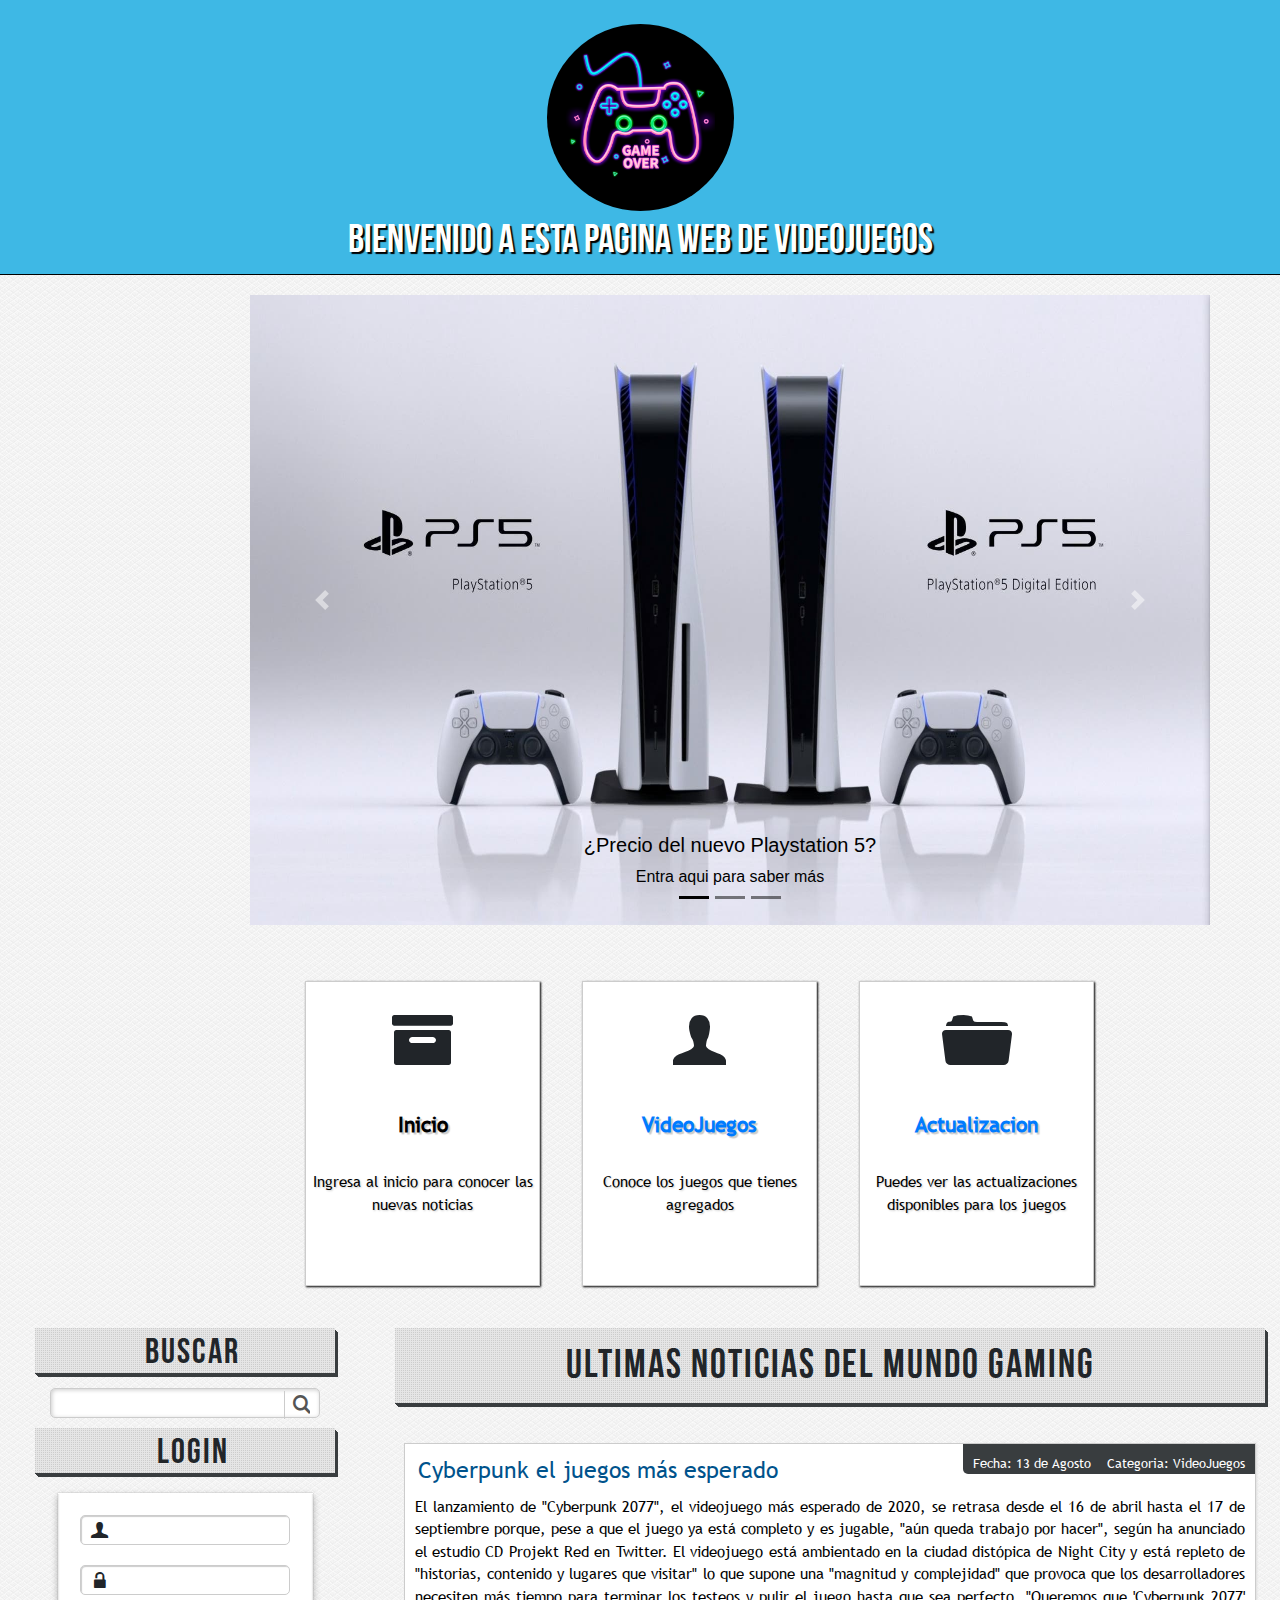
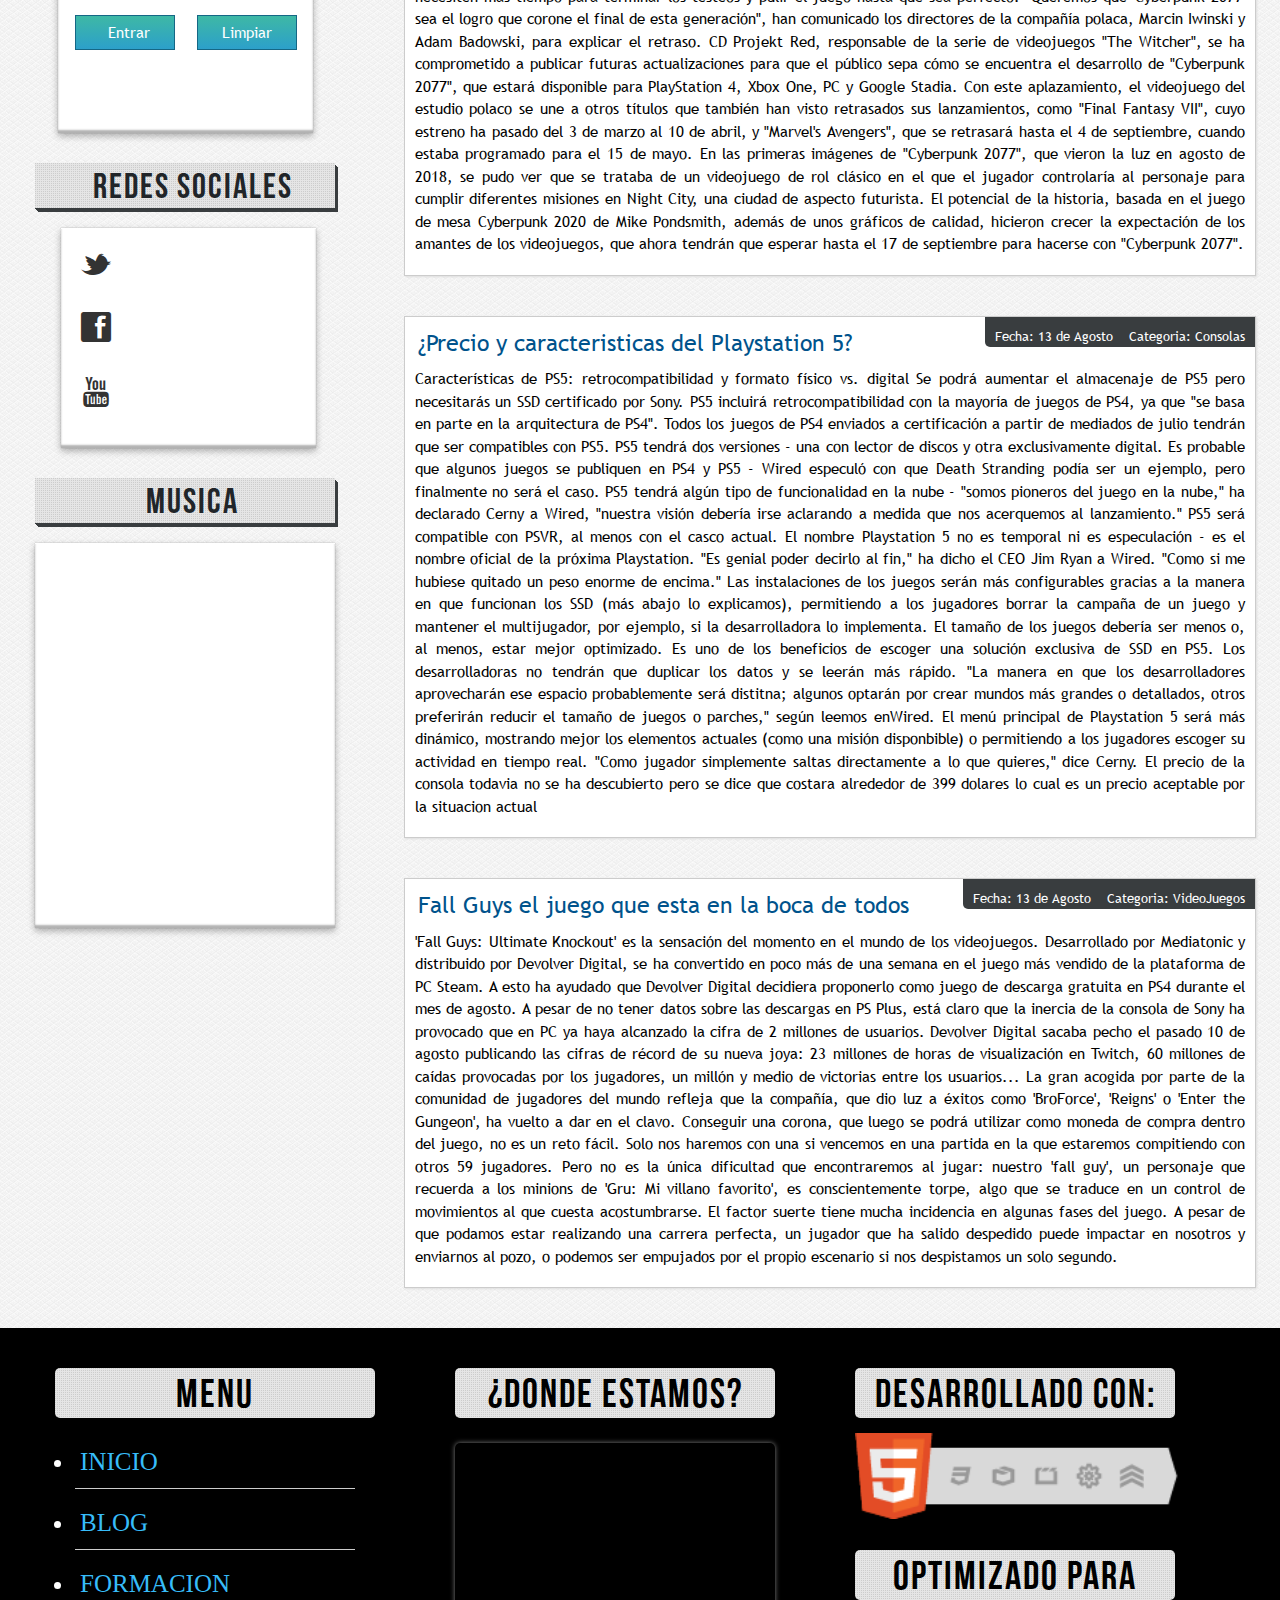
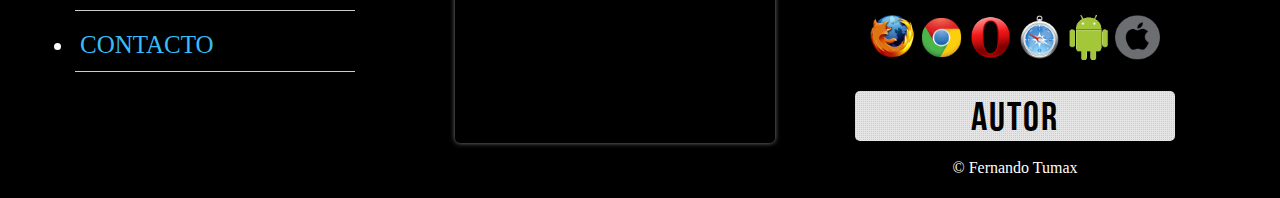
<file: index.html>
<!DOCTYPE html>
<html lang="es">

<head>
    <meta charset="utf-8" />
    <meta name="viewport" content="width=device-width, use-scalable-no" />
    <title>VideoJuegos Fernando Tumax</title>
    <link rel="icon" type="favicon/x-icon" href="img/mando.png" />
    <link rel="stylesheet" type="text/css" href="css/principal.css" />
    <script type="text/javascript" src="jquery/jquery-3.5.1.min.js"></script>
    <link rel="stylesheet" type="text/css" href="jquery-ui-1.12.1/jquery-ui.min.css" />
    <link rel="stylesheet" type="text/css" href="jquery-ui-1.12.1/jquery-ui.structure.min.css" />
    <link rel="stylesheet" type="text/css" href="jquery-ui-1.12.1/jquery-ui.theme.min.css" />
    <script type="text/javascript" src="jquery-ui-1.12.1/jquery-ui.min.js"></script>
    <link rel="stylesheet" type="text/css" href="Bootstrap 4/css/bootstrap.min.css" />
</head>

<body>
    <header id="header">
        <div id="espacio1">
            espacio
        </div>
        <div id="logo">
            <img src="img/logo.png" alt="Logo" />
        </div>
        <h1>
            Bienvenido a esta pagina web de videojuegos
        </h1>
    </header>

    <div id="slider" class="carousel slide mb-3" data-ride="carousel">

        <ol class="carousel-indicators seleccion">
            <li data-target="#slider" data-slide-to="0" class="active colorCambiar"></li>
            <li data-target="#slider" data-slide-to="1" class="colorCambiar"></li>
            <li data-target="#slider" data-slide-to="2" class="colorCambiar"></li>
        </ol>

        <div class="carousel-inner">

            <div class="carousel-item active carouselProyecto">
                <img class="d-block w-100" src="img/pla.jpg" />
                <div class="carousel-caption d-none d-md-block letras">
                    <h5>¿Precio del nuevo Playstation 5?</h5>
                    <p>Entra aqui para saber más</p>
                </div>
            </div>
            <div class="carousel-item carouselProyecto">
                <img class="d-block w-100" src="img/cyber.jpg" />
                <div class="carousel-caption d-none d-md-block letras1">
                    <h5>¿Cyberpunk 277 el juego más esperado de 2020?</h5>
                    <p>Conoce su fecha de salida y los requisitos que necesitas en tu pc para disfrutar este juego</p>
                </div>
            </div>
            <div class="carousel-item carouselProyecto">
                <img class="d-block w-100" src="img/fallguys.jpg" />
                <div class="carousel-caption d-none d-md-block letras2">
                    <h5>¿Fall guys el nuevo juego que esta en la boca de todos?</h5>
                    <p>Conoce este divertido juego que esta a la venta en steam y disfrutalo</p>
                </div>
            </div>

        </div>

        <a class="carousel-control-prev" href="#slider" role="button" data-slide="prev">
            <span class="carousel-control-prev-icon"></span>
            <span class="sr-only">Anterior</span>
        </a>

        <a class="carousel-control-next" href="#slider" role="button" data-slide="next">
            <span class="carousel-control-next-icon"></span>
            <span class="sr-only">Siguiente</span>
        </a>

    </div>

    <section class="wrap1">
        <section id="informacion">
            <div id="tarjetas">
                <div class="tarjeta">
                    <p class="icon">Z</p>
                    <h2 class="category">Inicio</h2>
                    <p class="description">
                        Ingresa al inicio para conocer las nuevas noticias
                    </p>
                </div>
                <div class="tarjeta">
                    <p class="icon">U</p>
                    <h2 class="category"><a id="videojuegos">VideoJuegos</a></h2>
                    <p class="description">
                        Conoce los juegos que tienes agregados
                    </p>
                </div>
                <div class="tarjeta">
                    <p class="icon">F</p>
                    <h2 class="category"><a id="actualizacion">Actualizacion</a></h2>
                    <p class="description">
                        Puedes ver las actualizaciones disponibles para los juegos
                    </p>
                </div>
            </div>
        </section>

        <div class="clearfix"></div>
        <aside id="lateral">
            <h3>BUSCAR</h3>
            <div id="search">
                <form>
                    <input type="text" />
                    <input type="button" value="L" class="icon" />
                </form>
            </div>
            <div id="deslogeado">
                <h3>Login</h3>
                <div id="login" class="aside-box">
                    <form>
                        <label id="user" class="icon">U</label>
                        <input type="email" id="formEmail"/>

                        <label id="password" class="icon">w</label>
                        <input type="password" id="formPassword"/>

                        <input type="submit" value="Entrar" />
                        <input type="reset" value="Limpiar" />
                    </form>
                </div>
            </div>
            <div id="logeado">
                <h3>Usuario</h3>
                <div id="usuario" class="aside-box">
                    <h3 class="titulos">Username: </h3>
                    <p class="espacio" id="espacio1">
                        
                    </p>
                    <h3 class="titulos">Email: </h3>
                    <p class="espacio" id="espacio2">
                        
                    </p>
                    <h3 class="titulos">Nombre Completo: </h3>
                    <p class="espacio" id="espacio3">
                        
                    </p>
                    <p>
                    <h4 id="desconectar">¿Quieres desconectarte?</h4><a href="index.html" id="desconectarse">Desconectar</a></p>
                </div>
            </div>
            <h3>REDES SOCIALES</h3>
            <div id="social" class="aside-box">
                <div class="twitter">
                    <a href="#" class="icon">t</a>
                    <p class="overlay">
                        JTumix17
                    </p>
                </div>
                <div class="facebook">
                    <a href="#" class="icon">f</a>
                    <p class="overlay">
                        Fernando Tumax
                    </p>
                </div>
                <div class="youtube">
                    <a href="#" class="icon">y</a>
                    <p class="overlay">
                        Fernando Tumax
                    </p>
                </div>
            </div>
            <h3>MUSICA</h3>
            <div id="music" class="aside-box">
                <iframe src="https://open.spotify.com/embed/playlist/04JaCHbBXgpPQG6Bd8Ucux" width="300" height="380"
                    frameborder="0" allowtransparency="true" allow="encrypted-media" id="musica"></iframe>
            </div>
        </aside>

        <section id="articles">
            <h2>Ultimas noticias del mundo gaming</h2>
            <div class="clearfix"></div>
            <article>
                <div class="data">
                    <span>Fecha: 13 de Agosto</span>
                    <span>Categoria: VideoJuegos</span>
                </div>
                <h4>
                    <a href="#">Cyberpunk el juegos más esperado</a>
                </h4>
                <p>
                    El lanzamiento de "Cyberpunk 2077", el videojuego más esperado de 2020, se retrasa desde el 16 de
                    abril hasta el 17 de septiembre porque, pese a que el juego ya está completo y es jugable, "aún
                    queda trabajo por hacer", según ha anunciado el estudio CD Projekt Red en Twitter.

                    El videojuego está ambientado en la ciudad distópica de Night City y está repleto de "historias,
                    contenido y lugares que visitar" lo que supone una "magnitud y complejidad" que provoca que los
                    desarrolladores necesiten más tiempo para terminar los testeos y pulir el juego hasta que sea
                    perfecto.

                    "Queremos que 'Cyberpunk 2077' sea el logro que corone el final de esta generación", han comunicado
                    los directores de la compañía polaca, Marcin Iwinski y Adam Badowski, para explicar el retraso.

                    CD Projekt Red, responsable de la serie de videojuegos "The Witcher", se ha comprometido a publicar
                    futuras actualizaciones para que el público sepa cómo se encuentra el desarrollo de "Cyberpunk
                    2077", que estará disponible para PlayStation 4, Xbox One, PC y Google Stadia.

                    Con este aplazamiento, el videojuego del estudio polaco se une a otros títulos que también han visto
                    retrasados sus lanzamientos, como "Final Fantasy VII", cuyo estreno ha pasado del 3 de marzo al 10
                    de abril, y "Marvel's Avengers", que se retrasará hasta el 4 de septiembre, cuando estaba programado
                    para el 15 de mayo.

                    En las primeras imágenes de "Cyberpunk 2077", que vieron la luz en agosto de 2018, se pudo ver que
                    se trataba de un videojuego de rol clásico en el que el jugador controlaría al personaje para
                    cumplir diferentes misiones en Night City, una ciudad de aspecto futurista.

                    El potencial de la historia, basada en el juego de mesa Cyberpunk 2020 de Mike Pondsmith, además de
                    unos gráficos de calidad, hicieron crecer la expectación de los amantes de los videojuegos, que
                    ahora tendrán que esperar hasta el 17 de septiembre para hacerse con "Cyberpunk 2077".
                </p>
            </article>
            <article>
                <div class="data">
                    <span>Fecha: 13 de Agosto</span>
                    <span>Categoria: Consolas</span>
                </div>
                <h4>
                    <a href="#">¿Precio y caracteristicas del Playstation 5?</a>
                </h4>
                <p>
                    Características de PS5: retrocompatibilidad y formato físico vs. digital

                    Se podrá aumentar el almacenaje de PS5 pero necesitarás un SSD certificado por Sony.
                    PS5 incluirá retrocompatibilidad con la mayoría de juegos de PS4, ya que "se basa en parte en la
                    arquitectura de PS4". Todos los juegos de PS4 enviados a certificación a partir de mediados de julio
                    tendrán que ser compatibles con PS5.
                    PS5 tendrá dos versiones - una con lector de discos y otra exclusivamente digital.
                    Es probable que algunos juegos se publiquen en PS4 y PS5 - Wired especuló con que Death Stranding
                    podía ser un ejemplo, pero finalmente no será el caso.
                    PS5 tendrá algún tipo de funcionalidad en la nube - "somos pioneros del juego en la nube," ha
                    declarado Cerny a Wired, "nuestra visión debería irse aclarando a medida que nos acerquemos al
                    lanzamiento."
                    PS5 será compatible con PSVR, al menos con el casco actual.
                    El nombre Playstation 5 no es temporal ni es especulación - es el nombre oficial de la próxima
                    Playstation. "Es genial poder decirlo al fin," ha dicho el CEO Jim Ryan a Wired. "Como si me hubiese
                    quitado un peso enorme de encima."
                    Las instalaciones de los juegos serán más configurables gracias a la manera en que funcionan los SSD
                    (más abajo lo explicamos), permitiendo a los jugadores borrar la campaña de un juego y mantener el
                    multijugador, por ejemplo, si la desarrolladora lo implementa.
                    El tamaño de los juegos debería ser menos o, al menos, estar mejor optimizado. Es uno de los
                    beneficios de escoger una solución exclusiva de SSD en PS5. Los desarrolladoras no tendrán que
                    duplicar los datos y se leerán más rápido. "La manera en que los desarrolladores aprovecharán ese
                    espacio probablemente será distitna; algunos optarán por crear mundos más grandes o detallados,
                    otros preferirán reducir el tamaño de juegos o parches," según leemos enWired.
                    El menú principal de Playstation 5 será más dinámico, mostrando mejor los elementos actuales (como
                    una misión disponbible) o permitiendo a los jugadores escoger su actividad en tiempo real. "Como
                    jugador simplemente saltas directamente a lo que quieres," dice Cerny.

                    El precio de la consola todavia no se ha descubierto pero se dice que costara alrededor de 399
                    dolares lo cual es un precio aceptable por la situacion actual
                </p>
            </article>
            <article>
                <div class="data">
                    <span>Fecha: 13 de Agosto</span>
                    <span>Categoria: VideoJuegos</span>
                </div>
                <h4>
                    <a href="#">Fall Guys el juego que esta en la boca de todos</a>
                </h4>
                <p>
                    'Fall Guys: Ultimate Knockout' es la sensación del momento en el mundo de los videojuegos.
                    Desarrollado por Mediatonic y distribuido por Devolver Digital, se ha convertido en poco más de una
                    semana en el juego más vendido de la plataforma de PC Steam.

                    A esto ha ayudado que Devolver Digital decidiera proponerlo como juego de descarga gratuita en PS4
                    durante el mes de agosto. A pesar de no tener datos sobre las descargas en PS Plus, está claro que
                    la inercia de la consola de Sony ha provocado que en PC ya haya alcanzado la cifra de 2 millones de
                    usuarios.

                    Devolver Digital sacaba pecho el pasado 10 de agosto publicando las cifras de récord de su nueva
                    joya: 23 millones de horas de visualización en Twitch, 60 millones de caídas provocadas por los
                    jugadores, un millón y medio de victorias entre los usuarios... La gran acogida por parte de la
                    comunidad de jugadores del mundo refleja que la compañía, que dio luz a éxitos como 'BroForce',
                    'Reigns' o 'Enter the Gungeon', ha vuelto a dar en el clavo.
                    Conseguir una corona, que luego se podrá utilizar como moneda de compra dentro del juego, no es un
                    reto fácil. Solo nos haremos con una si vencemos en una partida en la que estaremos compitiendo con
                    otros 59 jugadores.

                    Pero no es la única dificultad que encontraremos al jugar: nuestro 'fall guy', un personaje que
                    recuerda a los minions de 'Gru: Mi villano favorito', es conscientemente torpe, algo que se traduce
                    en un control de movimientos al que cuesta acostumbrarse.

                    El factor suerte tiene mucha incidencia en algunas fases del juego. A pesar de que podamos estar
                    realizando una carrera perfecta, un jugador que ha salido despedido puede impactar en nosotros y
                    enviarnos al pozo, o podemos ser empujados por el propio escenario si nos despistamos un solo
                    segundo.
                </p>
            </article>
        </section>
    </section>

    <div class="clearfix"></div>
    <footer id="footer">
        <div class="wrap1">
            <div id="menu_footer">
                <h5 class="h5">Menu</h5>
                <ul>
                    <li><a href="#">INICIO</a></li>
                    <li><a href="#">BLOG</a></li>
                    <li><a href="#">FORMACION</a></li>
                    <li><a href="#">CONTACTO</a></li>
                </ul>
            </div>
            <div id="location">
                <h5>¿Donde estamos?</h5>
                <iframe
                    src="https://www.google.com/maps/embed?pb=!1m18!1m12!1m3!1d3860.5369092169612!2d-90.53817178467926!3d14.625436580387351!2m3!1f0!2f0!3f0!3m2!1i1024!2i768!4f13.1!3m3!1m2!1s0x8589a190308858f1%3A0x6795822b2b81d4ac!2sCentro%20Educativo%20T%C3%A9cnico%20Laboral%20KINAL!5e0!3m2!1ses-419!2sgt!4v1594271233989!5m2!1ses-419!2sgt"
                    width="600" height="450" frameborder="0" style="border:0;" allowfullscreen="" aria-hidden="false"
                    tabindex="0"></iframe>
            </div>
            <div id="info">
                <h5 class="h5">Desarrollado con: </h5>
                <p>
                    <img src="img/html5-badge-h-css3-graphics-multimedia-performance-semantics.png"
                        alt="HTML 5 y CSS 3" />
                </p>

                <h5 class="h5">Optimizado para</h5>
                <p id="browsers">
                    <a href="#">
                        <img src="img/firefox-icon.png" alt="FireFox" title="FireFox" />
                    </a>
                    <a href="#">
                        <img src="img/chrome.png" alt="chrome" title="chrome" />
                    </a>
                    <a href="#">
                        <img src="img/Opera_256x256.png" alt="Opera" title="Opera" />
                    </a>
                    <a href="#">
                        <img src="img/safari.png" alt="Safari" title="Safari" />
                    </a>
                    <a href="#">
                        <img src="img/android.png" alt="android" title="android" />
                    </a>
                    <a href="#">
                        <img src="img/ios.png" alt="IOS" title="Apple" />
                    </a>
                </p>

                <h5>AUTOR</h5>
                <p>&copy; Fernando Tumax</p>
            </div>
        </div>
    </footer>
    
    <script type="text/javascript" src="js/validacionUsuario.js"></script>
    <script type="text/javascript" src="Bootstrap 4/js/bootstrap.min.js"></script>
</body>

</html>
</file>
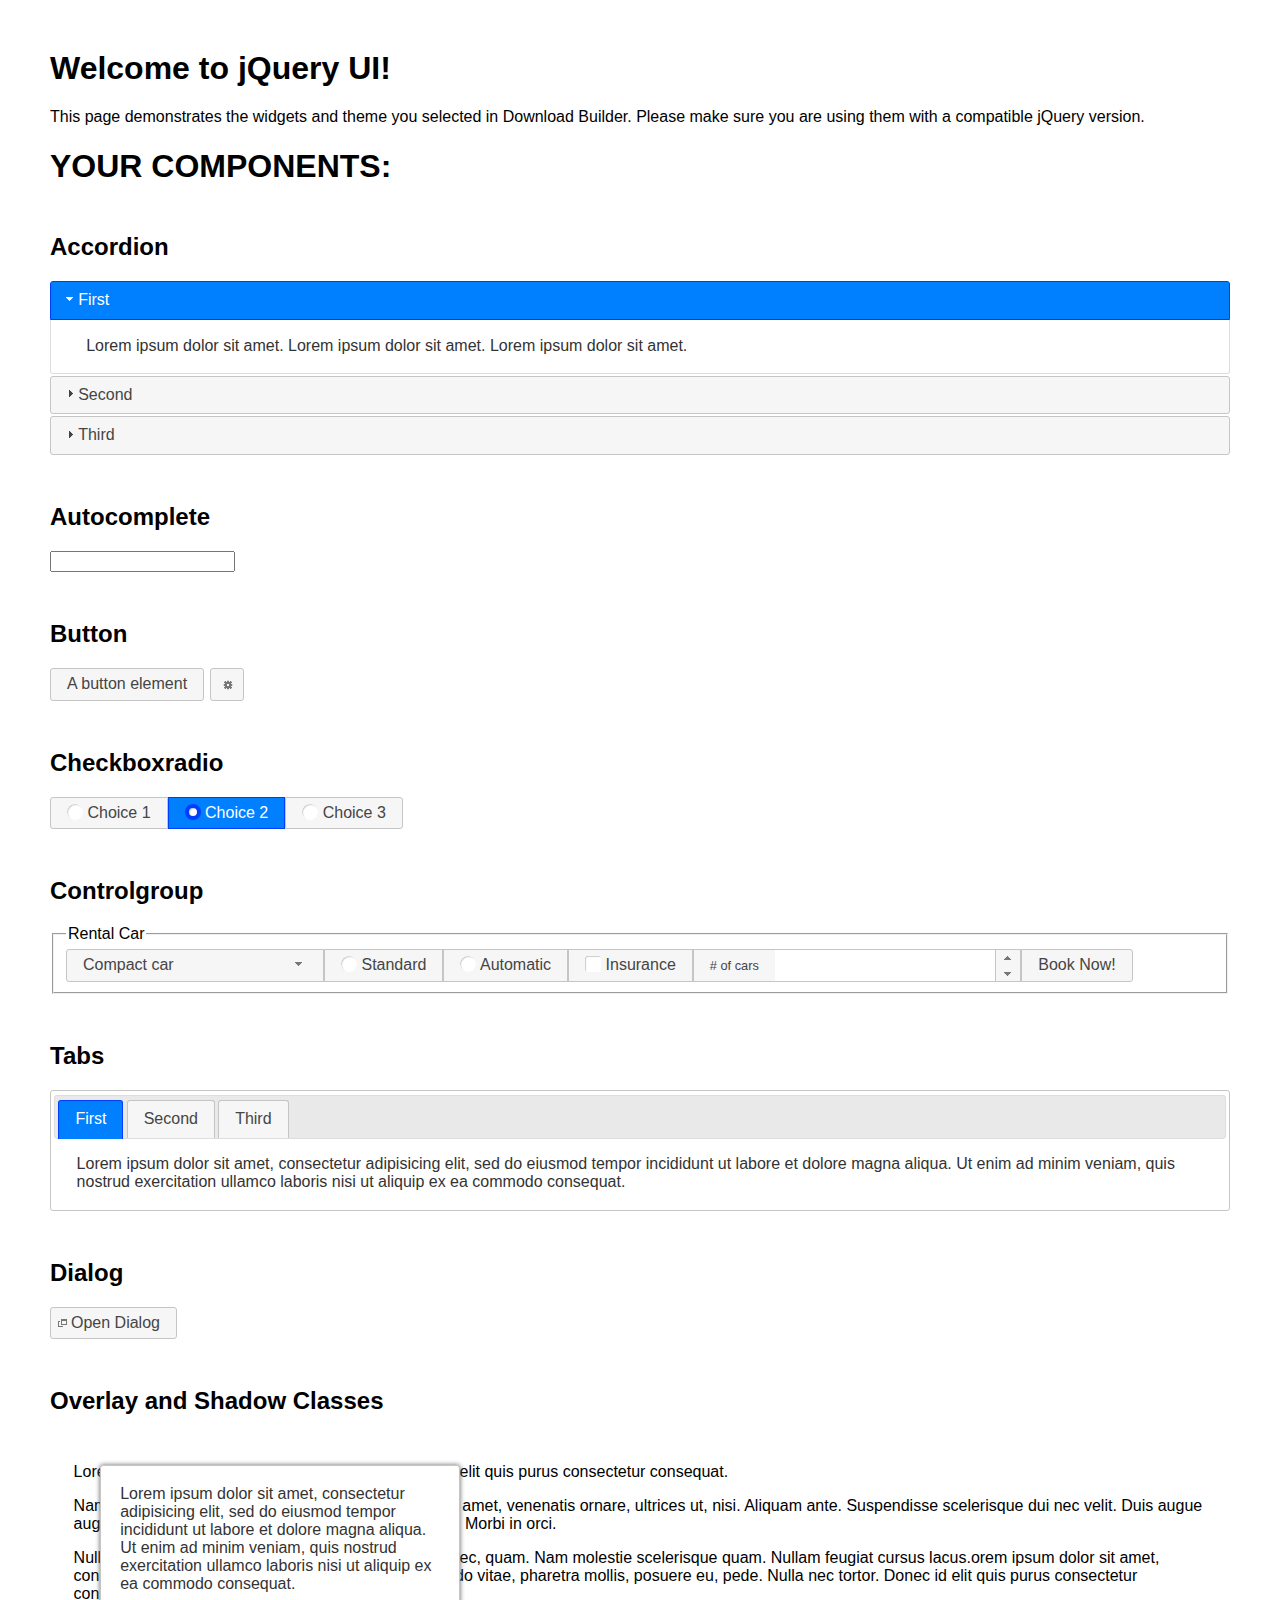
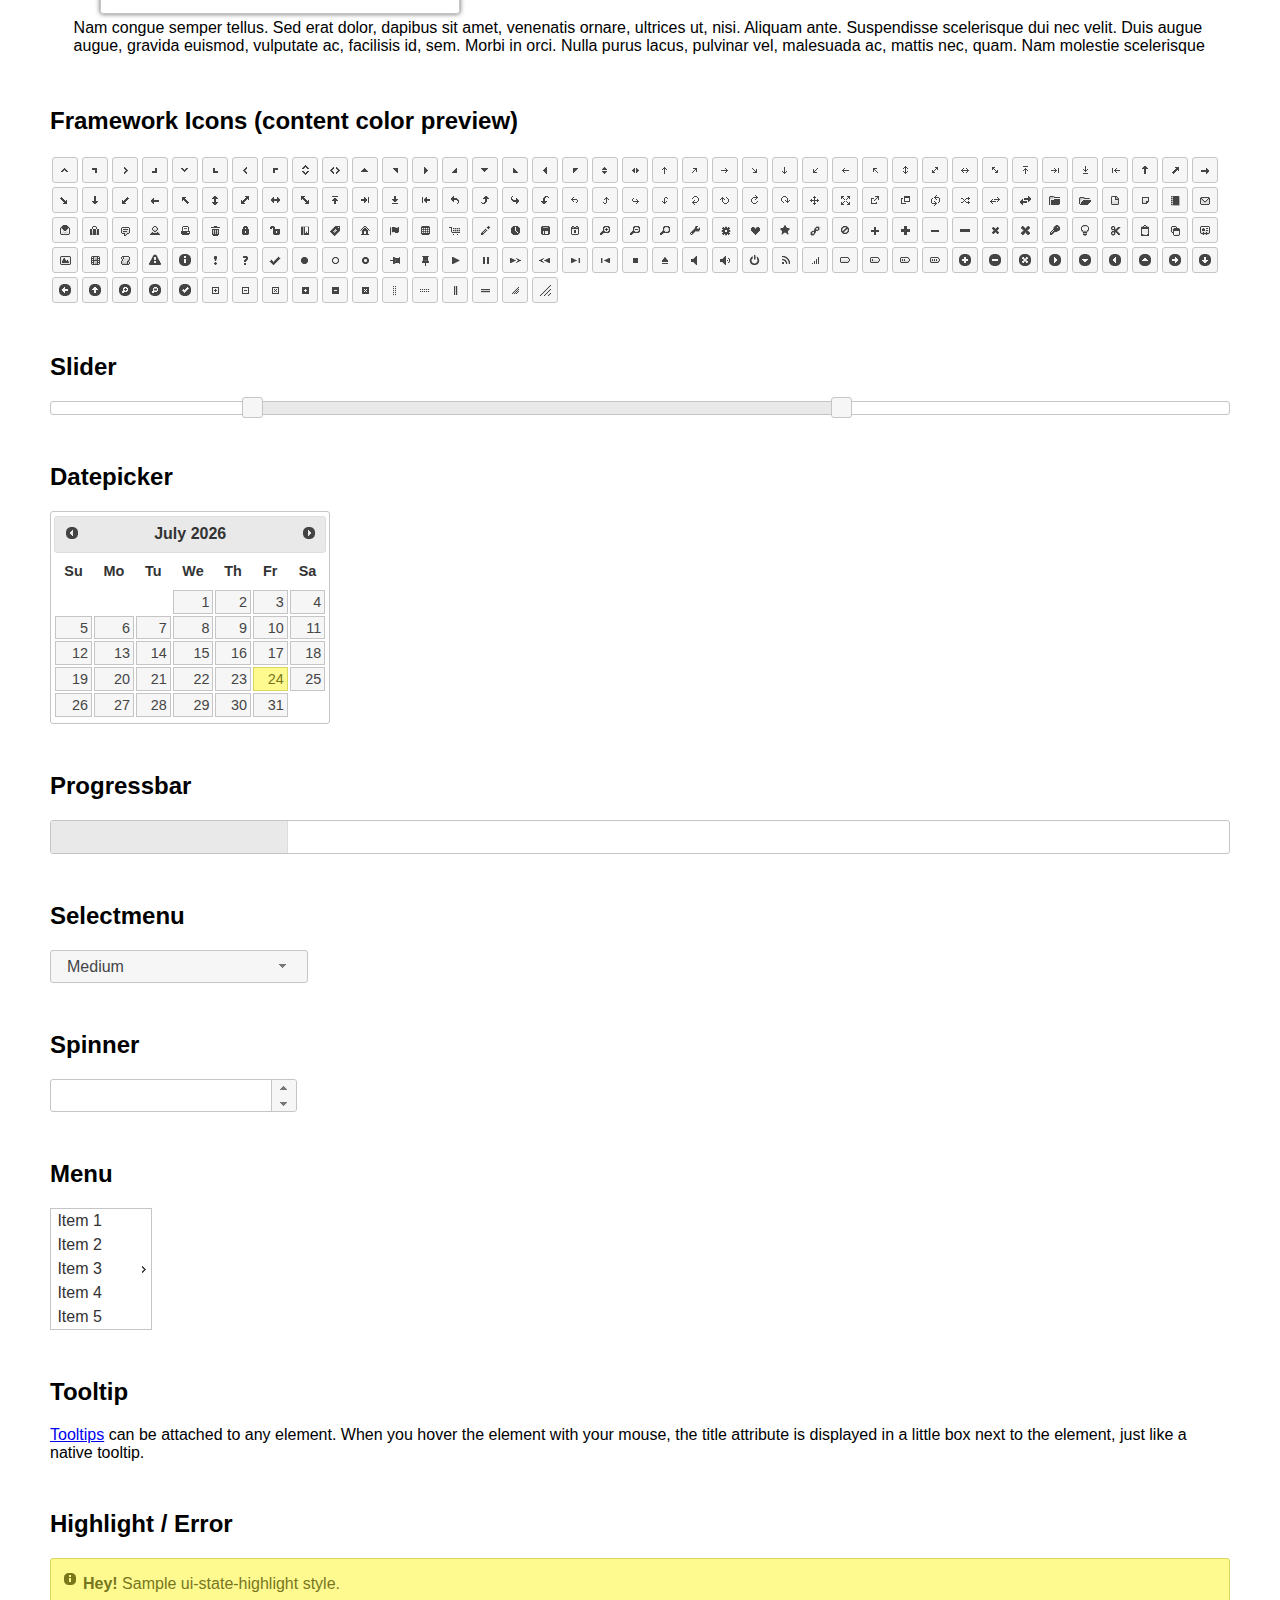
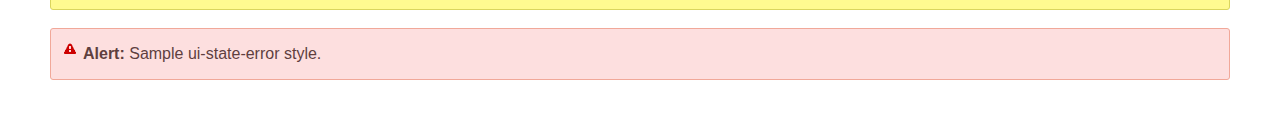
<file: jquery-ui-1.12.1/index.html>
<!doctype html>
<html lang="us">
<head>
	<meta charset="utf-8">
	<title>jQuery UI Example Page</title>
	<link href="jquery-ui.css" rel="stylesheet">
	<style>
	body{
		font-family: "Trebuchet MS", sans-serif;
		margin: 50px;
	}
	.demoHeaders {
		margin-top: 2em;
	}
	#dialog-link {
		padding: .4em 1em .4em 20px;
		text-decoration: none;
		position: relative;
	}
	#dialog-link span.ui-icon {
		margin: 0 5px 0 0;
		position: absolute;
		left: .2em;
		top: 50%;
		margin-top: -8px;
	}
	#icons {
		margin: 0;
		padding: 0;
	}
	#icons li {
		margin: 2px;
		position: relative;
		padding: 4px 0;
		cursor: pointer;
		float: left;
		list-style: none;
	}
	#icons span.ui-icon {
		float: left;
		margin: 0 4px;
	}
	.fakewindowcontain .ui-widget-overlay {
		position: absolute;
	}
	select {
		width: 200px;
	}
	</style>
</head>
<body>

<h1>Welcome to jQuery UI!</h1>

<div class="ui-widget">
	<p>This page demonstrates the widgets and theme you selected in Download Builder. Please make sure you are using them with a compatible jQuery version.</p>
</div>

<h1>YOUR COMPONENTS:</h1>


<!-- Accordion -->
<h2 class="demoHeaders">Accordion</h2>
<div id="accordion">
	<h3>First</h3>
	<div>Lorem ipsum dolor sit amet. Lorem ipsum dolor sit amet. Lorem ipsum dolor sit amet.</div>
	<h3>Second</h3>
	<div>Phasellus mattis tincidunt nibh.</div>
	<h3>Third</h3>
	<div>Nam dui erat, auctor a, dignissim quis.</div>
</div>



<!-- Autocomplete -->
<h2 class="demoHeaders">Autocomplete</h2>
<div>
	<input id="autocomplete" title="type &quot;a&quot;">
</div>



<!-- Button -->
<h2 class="demoHeaders">Button</h2>
<button id="button">A button element</button>
<button id="button-icon">An icon-only button</button>



<!-- Checkboxradio -->
<h2 class="demoHeaders">Checkboxradio</h2>
<form style="margin-top: 1em;">
	<div id="radioset">
		<input type="radio" id="radio1" name="radio"><label for="radio1">Choice 1</label>
		<input type="radio" id="radio2" name="radio" checked="checked"><label for="radio2">Choice 2</label>
		<input type="radio" id="radio3" name="radio"><label for="radio3">Choice 3</label>
	</div>
</form>



<!-- Controlgroup -->
<h2 class="demoHeaders">Controlgroup</h2>
<fieldset>
	<legend>Rental Car</legend>
	<div id="controlgroup">
		<select id="car-type">
			<option>Compact car</option>
			<option>Midsize car</option>
			<option>Full size car</option>
			<option>SUV</option>
			<option>Luxury</option>
			<option>Truck</option>
			<option>Van</option>
		</select>
		<label for="transmission-standard">Standard</label>
		<input type="radio" name="transmission" id="transmission-standard">
		<label for="transmission-automatic">Automatic</label>
		<input type="radio" name="transmission" id="transmission-automatic">
		<label for="insurance">Insurance</label>
		<input type="checkbox" name="insurance" id="insurance">
		<label for="horizontal-spinner" class="ui-controlgroup-label"># of cars</label>
		<input id="horizontal-spinner" class="ui-spinner-input">
		<button>Book Now!</button>
	</div>
</fieldset>



<!-- Tabs -->
<h2 class="demoHeaders">Tabs</h2>
<div id="tabs">
	<ul>
		<li><a href="#tabs-1">First</a></li>
		<li><a href="#tabs-2">Second</a></li>
		<li><a href="#tabs-3">Third</a></li>
	</ul>
	<div id="tabs-1">Lorem ipsum dolor sit amet, consectetur adipisicing elit, sed do eiusmod tempor incididunt ut labore et dolore magna aliqua. Ut enim ad minim veniam, quis nostrud exercitation ullamco laboris nisi ut aliquip ex ea commodo consequat.</div>
	<div id="tabs-2">Phasellus mattis tincidunt nibh. Cras orci urna, blandit id, pretium vel, aliquet ornare, felis. Maecenas scelerisque sem non nisl. Fusce sed lorem in enim dictum bibendum.</div>
	<div id="tabs-3">Nam dui erat, auctor a, dignissim quis, sollicitudin eu, felis. Pellentesque nisi urna, interdum eget, sagittis et, consequat vestibulum, lacus. Mauris porttitor ullamcorper augue.</div>
</div>



<h2 class="demoHeaders">Dialog</h2>
<p>
	<button id="dialog-link" class="ui-button ui-corner-all ui-widget">
		<span class="ui-icon ui-icon-newwin"></span>Open Dialog
	</button>
</p>

<h2 class="demoHeaders">Overlay and Shadow Classes</h2>
<div style="position: relative; width: 96%; height: 200px; padding:1% 2%; overflow:hidden;" class="fakewindowcontain">
	<p>Lorem ipsum dolor sit amet,  Nulla nec tortor. Donec id elit quis purus consectetur consequat. </p><p>Nam congue semper tellus. Sed erat dolor, dapibus sit amet, venenatis ornare, ultrices ut, nisi. Aliquam ante. Suspendisse scelerisque dui nec velit. Duis augue augue, gravida euismod, vulputate ac, facilisis id, sem. Morbi in orci. </p><p>Nulla purus lacus, pulvinar vel, malesuada ac, mattis nec, quam. Nam molestie scelerisque quam. Nullam feugiat cursus lacus.orem ipsum dolor sit amet, consectetur adipiscing elit. Donec libero risus, commodo vitae, pharetra mollis, posuere eu, pede. Nulla nec tortor. Donec id elit quis purus consectetur consequat. </p><p>Nam congue semper tellus. Sed erat dolor, dapibus sit amet, venenatis ornare, ultrices ut, nisi. Aliquam ante. Suspendisse scelerisque dui nec velit. Duis augue augue, gravida euismod, vulputate ac, facilisis id, sem. Morbi in orci. Nulla purus lacus, pulvinar vel, malesuada ac, mattis nec, quam. Nam molestie scelerisque quam. </p><p>Nullam feugiat cursus lacus.orem ipsum dolor sit amet, consectetur adipiscing elit. Donec libero risus, commodo vitae, pharetra mollis, posuere eu, pede. Nulla nec tortor. Donec id elit quis purus consectetur consequat. Nam congue semper tellus. Sed erat dolor, dapibus sit amet, venenatis ornare, ultrices ut, nisi. Aliquam ante. </p><p>Suspendisse scelerisque dui nec velit. Duis augue augue, gravida euismod, vulputate ac, facilisis id, sem. Morbi in orci. Nulla purus lacus, pulvinar vel, malesuada ac, mattis nec, quam. Nam molestie scelerisque quam. Nullam feugiat cursus lacus.orem ipsum dolor sit amet, consectetur adipiscing elit. Donec libero risus, commodo vitae, pharetra mollis, posuere eu, pede. Nulla nec tortor. Donec id elit quis purus consectetur consequat. Nam congue semper tellus. Sed erat dolor, dapibus sit amet, venenatis ornare, ultrices ut, nisi. </p>

	<!-- ui-dialog -->
	<div class="ui-widget-overlay ui-front"></div>
	<div style="position: absolute; width: 320px; left: 50px; top: 30px; padding: 1.2em" class="ui-widget ui-front ui-widget-content ui-corner-all ui-widget-shadow">
		Lorem ipsum dolor sit amet, consectetur adipisicing elit, sed do eiusmod tempor incididunt ut labore et dolore magna aliqua. Ut enim ad minim veniam, quis nostrud exercitation ullamco laboris nisi ut aliquip ex ea commodo consequat.
	</div>

</div>

<!-- ui-dialog -->
<div id="dialog" title="Dialog Title">
	<p>Lorem ipsum dolor sit amet, consectetur adipisicing elit, sed do eiusmod tempor incididunt ut labore et dolore magna aliqua. Ut enim ad minim veniam, quis nostrud exercitation ullamco laboris nisi ut aliquip ex ea commodo consequat.</p>
</div>



<h2 class="demoHeaders">Framework Icons (content color preview)</h2>
<ul id="icons" class="ui-widget ui-helper-clearfix">
	<li class="ui-state-default ui-corner-all" title=".ui-icon-caret-1-n"><span class="ui-icon ui-icon-caret-1-n"></span></li>
	<li class="ui-state-default ui-corner-all" title=".ui-icon-caret-1-ne"><span class="ui-icon ui-icon-caret-1-ne"></span></li>
	<li class="ui-state-default ui-corner-all" title=".ui-icon-caret-1-e"><span class="ui-icon ui-icon-caret-1-e"></span></li>
	<li class="ui-state-default ui-corner-all" title=".ui-icon-caret-1-se"><span class="ui-icon ui-icon-caret-1-se"></span></li>
	<li class="ui-state-default ui-corner-all" title=".ui-icon-caret-1-s"><span class="ui-icon ui-icon-caret-1-s"></span></li>
	<li class="ui-state-default ui-corner-all" title=".ui-icon-caret-1-sw"><span class="ui-icon ui-icon-caret-1-sw"></span></li>
	<li class="ui-state-default ui-corner-all" title=".ui-icon-caret-1-w"><span class="ui-icon ui-icon-caret-1-w"></span></li>
	<li class="ui-state-default ui-corner-all" title=".ui-icon-caret-1-nw"><span class="ui-icon ui-icon-caret-1-nw"></span></li>
	<li class="ui-state-default ui-corner-all" title=".ui-icon-caret-2-n-s"><span class="ui-icon ui-icon-caret-2-n-s"></span></li>
	<li class="ui-state-default ui-corner-all" title=".ui-icon-caret-2-e-w"><span class="ui-icon ui-icon-caret-2-e-w"></span></li>
	<li class="ui-state-default ui-corner-all" title=".ui-icon-triangle-1-n"><span class="ui-icon ui-icon-triangle-1-n"></span></li>
	<li class="ui-state-default ui-corner-all" title=".ui-icon-triangle-1-ne"><span class="ui-icon ui-icon-triangle-1-ne"></span></li>
	<li class="ui-state-default ui-corner-all" title=".ui-icon-triangle-1-e"><span class="ui-icon ui-icon-triangle-1-e"></span></li>
	<li class="ui-state-default ui-corner-all" title=".ui-icon-triangle-1-se"><span class="ui-icon ui-icon-triangle-1-se"></span></li>
	<li class="ui-state-default ui-corner-all" title=".ui-icon-triangle-1-s"><span class="ui-icon ui-icon-triangle-1-s"></span></li>
	<li class="ui-state-default ui-corner-all" title=".ui-icon-triangle-1-sw"><span class="ui-icon ui-icon-triangle-1-sw"></span></li>
	<li class="ui-state-default ui-corner-all" title=".ui-icon-triangle-1-w"><span class="ui-icon ui-icon-triangle-1-w"></span></li>
	<li class="ui-state-default ui-corner-all" title=".ui-icon-triangle-1-nw"><span class="ui-icon ui-icon-triangle-1-nw"></span></li>
	<li class="ui-state-default ui-corner-all" title=".ui-icon-triangle-2-n-s"><span class="ui-icon ui-icon-triangle-2-n-s"></span></li>
	<li class="ui-state-default ui-corner-all" title=".ui-icon-triangle-2-e-w"><span class="ui-icon ui-icon-triangle-2-e-w"></span></li>
	<li class="ui-state-default ui-corner-all" title=".ui-icon-arrow-1-n"><span class="ui-icon ui-icon-arrow-1-n"></span></li>
	<li class="ui-state-default ui-corner-all" title=".ui-icon-arrow-1-ne"><span class="ui-icon ui-icon-arrow-1-ne"></span></li>
	<li class="ui-state-default ui-corner-all" title=".ui-icon-arrow-1-e"><span class="ui-icon ui-icon-arrow-1-e"></span></li>
	<li class="ui-state-default ui-corner-all" title=".ui-icon-arrow-1-se"><span class="ui-icon ui-icon-arrow-1-se"></span></li>
	<li class="ui-state-default ui-corner-all" title=".ui-icon-arrow-1-s"><span class="ui-icon ui-icon-arrow-1-s"></span></li>
	<li class="ui-state-default ui-corner-all" title=".ui-icon-arrow-1-sw"><span class="ui-icon ui-icon-arrow-1-sw"></span></li>
	<li class="ui-state-default ui-corner-all" title=".ui-icon-arrow-1-w"><span class="ui-icon ui-icon-arrow-1-w"></span></li>
	<li class="ui-state-default ui-corner-all" title=".ui-icon-arrow-1-nw"><span class="ui-icon ui-icon-arrow-1-nw"></span></li>
	<li class="ui-state-default ui-corner-all" title=".ui-icon-arrow-2-n-s"><span class="ui-icon ui-icon-arrow-2-n-s"></span></li>
	<li class="ui-state-default ui-corner-all" title=".ui-icon-arrow-2-ne-sw"><span class="ui-icon ui-icon-arrow-2-ne-sw"></span></li>
	<li class="ui-state-default ui-corner-all" title=".ui-icon-arrow-2-e-w"><span class="ui-icon ui-icon-arrow-2-e-w"></span></li>
	<li class="ui-state-default ui-corner-all" title=".ui-icon-arrow-2-se-nw"><span class="ui-icon ui-icon-arrow-2-se-nw"></span></li>
	<li class="ui-state-default ui-corner-all" title=".ui-icon-arrowstop-1-n"><span class="ui-icon ui-icon-arrowstop-1-n"></span></li>
	<li class="ui-state-default ui-corner-all" title=".ui-icon-arrowstop-1-e"><span class="ui-icon ui-icon-arrowstop-1-e"></span></li>
	<li class="ui-state-default ui-corner-all" title=".ui-icon-arrowstop-1-s"><span class="ui-icon ui-icon-arrowstop-1-s"></span></li>
	<li class="ui-state-default ui-corner-all" title=".ui-icon-arrowstop-1-w"><span class="ui-icon ui-icon-arrowstop-1-w"></span></li>
	<li class="ui-state-default ui-corner-all" title=".ui-icon-arrowthick-1-n"><span class="ui-icon ui-icon-arrowthick-1-n"></span></li>
	<li class="ui-state-default ui-corner-all" title=".ui-icon-arrowthick-1-ne"><span class="ui-icon ui-icon-arrowthick-1-ne"></span></li>
	<li class="ui-state-default ui-corner-all" title=".ui-icon-arrowthick-1-e"><span class="ui-icon ui-icon-arrowthick-1-e"></span></li>
	<li class="ui-state-default ui-corner-all" title=".ui-icon-arrowthick-1-se"><span class="ui-icon ui-icon-arrowthick-1-se"></span></li>
	<li class="ui-state-default ui-corner-all" title=".ui-icon-arrowthick-1-s"><span class="ui-icon ui-icon-arrowthick-1-s"></span></li>
	<li class="ui-state-default ui-corner-all" title=".ui-icon-arrowthick-1-sw"><span class="ui-icon ui-icon-arrowthick-1-sw"></span></li>
	<li class="ui-state-default ui-corner-all" title=".ui-icon-arrowthick-1-w"><span class="ui-icon ui-icon-arrowthick-1-w"></span></li>
	<li class="ui-state-default ui-corner-all" title=".ui-icon-arrowthick-1-nw"><span class="ui-icon ui-icon-arrowthick-1-nw"></span></li>
	<li class="ui-state-default ui-corner-all" title=".ui-icon-arrowthick-2-n-s"><span class="ui-icon ui-icon-arrowthick-2-n-s"></span></li>
	<li class="ui-state-default ui-corner-all" title=".ui-icon-arrowthick-2-ne-sw"><span class="ui-icon ui-icon-arrowthick-2-ne-sw"></span></li>
	<li class="ui-state-default ui-corner-all" title=".ui-icon-arrowthick-2-e-w"><span class="ui-icon ui-icon-arrowthick-2-e-w"></span></li>
	<li class="ui-state-default ui-corner-all" title=".ui-icon-arrowthick-2-se-nw"><span class="ui-icon ui-icon-arrowthick-2-se-nw"></span></li>
	<li class="ui-state-default ui-corner-all" title=".ui-icon-arrowthickstop-1-n"><span class="ui-icon ui-icon-arrowthickstop-1-n"></span></li>
	<li class="ui-state-default ui-corner-all" title=".ui-icon-arrowthickstop-1-e"><span class="ui-icon ui-icon-arrowthickstop-1-e"></span></li>
	<li class="ui-state-default ui-corner-all" title=".ui-icon-arrowthickstop-1-s"><span class="ui-icon ui-icon-arrowthickstop-1-s"></span></li>
	<li class="ui-state-default ui-corner-all" title=".ui-icon-arrowthickstop-1-w"><span class="ui-icon ui-icon-arrowthickstop-1-w"></span></li>
	<li class="ui-state-default ui-corner-all" title=".ui-icon-arrowreturnthick-1-w"><span class="ui-icon ui-icon-arrowreturnthick-1-w"></span></li>
	<li class="ui-state-default ui-corner-all" title=".ui-icon-arrowreturnthick-1-n"><span class="ui-icon ui-icon-arrowreturnthick-1-n"></span></li>
	<li class="ui-state-default ui-corner-all" title=".ui-icon-arrowreturnthick-1-e"><span class="ui-icon ui-icon-arrowreturnthick-1-e"></span></li>
	<li class="ui-state-default ui-corner-all" title=".ui-icon-arrowreturnthick-1-s"><span class="ui-icon ui-icon-arrowreturnthick-1-s"></span></li>
	<li class="ui-state-default ui-corner-all" title=".ui-icon-arrowreturn-1-w"><span class="ui-icon ui-icon-arrowreturn-1-w"></span></li>
	<li class="ui-state-default ui-corner-all" title=".ui-icon-arrowreturn-1-n"><span class="ui-icon ui-icon-arrowreturn-1-n"></span></li>
	<li class="ui-state-default ui-corner-all" title=".ui-icon-arrowreturn-1-e"><span class="ui-icon ui-icon-arrowreturn-1-e"></span></li>
	<li class="ui-state-default ui-corner-all" title=".ui-icon-arrowreturn-1-s"><span class="ui-icon ui-icon-arrowreturn-1-s"></span></li>
	<li class="ui-state-default ui-corner-all" title=".ui-icon-arrowrefresh-1-w"><span class="ui-icon ui-icon-arrowrefresh-1-w"></span></li>
	<li class="ui-state-default ui-corner-all" title=".ui-icon-arrowrefresh-1-n"><span class="ui-icon ui-icon-arrowrefresh-1-n"></span></li>
	<li class="ui-state-default ui-corner-all" title=".ui-icon-arrowrefresh-1-e"><span class="ui-icon ui-icon-arrowrefresh-1-e"></span></li>
	<li class="ui-state-default ui-corner-all" title=".ui-icon-arrowrefresh-1-s"><span class="ui-icon ui-icon-arrowrefresh-1-s"></span></li>
	<li class="ui-state-default ui-corner-all" title=".ui-icon-arrow-4"><span class="ui-icon ui-icon-arrow-4"></span></li>
	<li class="ui-state-default ui-corner-all" title=".ui-icon-arrow-4-diag"><span class="ui-icon ui-icon-arrow-4-diag"></span></li>
	<li class="ui-state-default ui-corner-all" title=".ui-icon-extlink"><span class="ui-icon ui-icon-extlink"></span></li>
	<li class="ui-state-default ui-corner-all" title=".ui-icon-newwin"><span class="ui-icon ui-icon-newwin"></span></li>
	<li class="ui-state-default ui-corner-all" title=".ui-icon-refresh"><span class="ui-icon ui-icon-refresh"></span></li>
	<li class="ui-state-default ui-corner-all" title=".ui-icon-shuffle"><span class="ui-icon ui-icon-shuffle"></span></li>
	<li class="ui-state-default ui-corner-all" title=".ui-icon-transfer-e-w"><span class="ui-icon ui-icon-transfer-e-w"></span></li>
	<li class="ui-state-default ui-corner-all" title=".ui-icon-transferthick-e-w"><span class="ui-icon ui-icon-transferthick-e-w"></span></li>
	<li class="ui-state-default ui-corner-all" title=".ui-icon-folder-collapsed"><span class="ui-icon ui-icon-folder-collapsed"></span></li>
	<li class="ui-state-default ui-corner-all" title=".ui-icon-folder-open"><span class="ui-icon ui-icon-folder-open"></span></li>
	<li class="ui-state-default ui-corner-all" title=".ui-icon-document"><span class="ui-icon ui-icon-document"></span></li>
	<li class="ui-state-default ui-corner-all" title=".ui-icon-document-b"><span class="ui-icon ui-icon-document-b"></span></li>
	<li class="ui-state-default ui-corner-all" title=".ui-icon-note"><span class="ui-icon ui-icon-note"></span></li>
	<li class="ui-state-default ui-corner-all" title=".ui-icon-mail-closed"><span class="ui-icon ui-icon-mail-closed"></span></li>
	<li class="ui-state-default ui-corner-all" title=".ui-icon-mail-open"><span class="ui-icon ui-icon-mail-open"></span></li>
	<li class="ui-state-default ui-corner-all" title=".ui-icon-suitcase"><span class="ui-icon ui-icon-suitcase"></span></li>
	<li class="ui-state-default ui-corner-all" title=".ui-icon-comment"><span class="ui-icon ui-icon-comment"></span></li>
	<li class="ui-state-default ui-corner-all" title=".ui-icon-person"><span class="ui-icon ui-icon-person"></span></li>
	<li class="ui-state-default ui-corner-all" title=".ui-icon-print"><span class="ui-icon ui-icon-print"></span></li>
	<li class="ui-state-default ui-corner-all" title=".ui-icon-trash"><span class="ui-icon ui-icon-trash"></span></li>
	<li class="ui-state-default ui-corner-all" title=".ui-icon-locked"><span class="ui-icon ui-icon-locked"></span></li>
	<li class="ui-state-default ui-corner-all" title=".ui-icon-unlocked"><span class="ui-icon ui-icon-unlocked"></span></li>
	<li class="ui-state-default ui-corner-all" title=".ui-icon-bookmark"><span class="ui-icon ui-icon-bookmark"></span></li>
	<li class="ui-state-default ui-corner-all" title=".ui-icon-tag"><span class="ui-icon ui-icon-tag"></span></li>
	<li class="ui-state-default ui-corner-all" title=".ui-icon-home"><span class="ui-icon ui-icon-home"></span></li>
	<li class="ui-state-default ui-corner-all" title=".ui-icon-flag"><span class="ui-icon ui-icon-flag"></span></li>
	<li class="ui-state-default ui-corner-all" title=".ui-icon-calculator"><span class="ui-icon ui-icon-calculator"></span></li>
	<li class="ui-state-default ui-corner-all" title=".ui-icon-cart"><span class="ui-icon ui-icon-cart"></span></li>
	<li class="ui-state-default ui-corner-all" title=".ui-icon-pencil"><span class="ui-icon ui-icon-pencil"></span></li>
	<li class="ui-state-default ui-corner-all" title=".ui-icon-clock"><span class="ui-icon ui-icon-clock"></span></li>
	<li class="ui-state-default ui-corner-all" title=".ui-icon-disk"><span class="ui-icon ui-icon-disk"></span></li>
	<li class="ui-state-default ui-corner-all" title=".ui-icon-calendar"><span class="ui-icon ui-icon-calendar"></span></li>
	<li class="ui-state-default ui-corner-all" title=".ui-icon-zoomin"><span class="ui-icon ui-icon-zoomin"></span></li>
	<li class="ui-state-default ui-corner-all" title=".ui-icon-zoomout"><span class="ui-icon ui-icon-zoomout"></span></li>
	<li class="ui-state-default ui-corner-all" title=".ui-icon-search"><span class="ui-icon ui-icon-search"></span></li>
	<li class="ui-state-default ui-corner-all" title=".ui-icon-wrench"><span class="ui-icon ui-icon-wrench"></span></li>
	<li class="ui-state-default ui-corner-all" title=".ui-icon-gear"><span class="ui-icon ui-icon-gear"></span></li>
	<li class="ui-state-default ui-corner-all" title=".ui-icon-heart"><span class="ui-icon ui-icon-heart"></span></li>
	<li class="ui-state-default ui-corner-all" title=".ui-icon-star"><span class="ui-icon ui-icon-star"></span></li>
	<li class="ui-state-default ui-corner-all" title=".ui-icon-link"><span class="ui-icon ui-icon-link"></span></li>
	<li class="ui-state-default ui-corner-all" title=".ui-icon-cancel"><span class="ui-icon ui-icon-cancel"></span></li>
	<li class="ui-state-default ui-corner-all" title=".ui-icon-plus"><span class="ui-icon ui-icon-plus"></span></li>
	<li class="ui-state-default ui-corner-all" title=".ui-icon-plusthick"><span class="ui-icon ui-icon-plusthick"></span></li>
	<li class="ui-state-default ui-corner-all" title=".ui-icon-minus"><span class="ui-icon ui-icon-minus"></span></li>
	<li class="ui-state-default ui-corner-all" title=".ui-icon-minusthick"><span class="ui-icon ui-icon-minusthick"></span></li>
	<li class="ui-state-default ui-corner-all" title=".ui-icon-close"><span class="ui-icon ui-icon-close"></span></li>
	<li class="ui-state-default ui-corner-all" title=".ui-icon-closethick"><span class="ui-icon ui-icon-closethick"></span></li>
	<li class="ui-state-default ui-corner-all" title=".ui-icon-key"><span class="ui-icon ui-icon-key"></span></li>
	<li class="ui-state-default ui-corner-all" title=".ui-icon-lightbulb"><span class="ui-icon ui-icon-lightbulb"></span></li>
	<li class="ui-state-default ui-corner-all" title=".ui-icon-scissors"><span class="ui-icon ui-icon-scissors"></span></li>
	<li class="ui-state-default ui-corner-all" title=".ui-icon-clipboard"><span class="ui-icon ui-icon-clipboard"></span></li>
	<li class="ui-state-default ui-corner-all" title=".ui-icon-copy"><span class="ui-icon ui-icon-copy"></span></li>
	<li class="ui-state-default ui-corner-all" title=".ui-icon-contact"><span class="ui-icon ui-icon-contact"></span></li>
	<li class="ui-state-default ui-corner-all" title=".ui-icon-image"><span class="ui-icon ui-icon-image"></span></li>
	<li class="ui-state-default ui-corner-all" title=".ui-icon-video"><span class="ui-icon ui-icon-video"></span></li>
	<li class="ui-state-default ui-corner-all" title=".ui-icon-script"><span class="ui-icon ui-icon-script"></span></li>
	<li class="ui-state-default ui-corner-all" title=".ui-icon-alert"><span class="ui-icon ui-icon-alert"></span></li>
	<li class="ui-state-default ui-corner-all" title=".ui-icon-info"><span class="ui-icon ui-icon-info"></span></li>
	<li class="ui-state-default ui-corner-all" title=".ui-icon-notice"><span class="ui-icon ui-icon-notice"></span></li>
	<li class="ui-state-default ui-corner-all" title=".ui-icon-help"><span class="ui-icon ui-icon-help"></span></li>
	<li class="ui-state-default ui-corner-all" title=".ui-icon-check"><span class="ui-icon ui-icon-check"></span></li>
	<li class="ui-state-default ui-corner-all" title=".ui-icon-bullet"><span class="ui-icon ui-icon-bullet"></span></li>
	<li class="ui-state-default ui-corner-all" title=".ui-icon-radio-off"><span class="ui-icon ui-icon-radio-off"></span></li>
	<li class="ui-state-default ui-corner-all" title=".ui-icon-radio-on"><span class="ui-icon ui-icon-radio-on"></span></li>
	<li class="ui-state-default ui-corner-all" title=".ui-icon-pin-w"><span class="ui-icon ui-icon-pin-w"></span></li>
	<li class="ui-state-default ui-corner-all" title=".ui-icon-pin-s"><span class="ui-icon ui-icon-pin-s"></span></li>
	<li class="ui-state-default ui-corner-all" title=".ui-icon-play"><span class="ui-icon ui-icon-play"></span></li>
	<li class="ui-state-default ui-corner-all" title=".ui-icon-pause"><span class="ui-icon ui-icon-pause"></span></li>
	<li class="ui-state-default ui-corner-all" title=".ui-icon-seek-next"><span class="ui-icon ui-icon-seek-next"></span></li>
	<li class="ui-state-default ui-corner-all" title=".ui-icon-seek-prev"><span class="ui-icon ui-icon-seek-prev"></span></li>
	<li class="ui-state-default ui-corner-all" title=".ui-icon-seek-end"><span class="ui-icon ui-icon-seek-end"></span></li>
	<li class="ui-state-default ui-corner-all" title=".ui-icon-seek-first"><span class="ui-icon ui-icon-seek-first"></span></li>
	<li class="ui-state-default ui-corner-all" title=".ui-icon-stop"><span class="ui-icon ui-icon-stop"></span></li>
	<li class="ui-state-default ui-corner-all" title=".ui-icon-eject"><span class="ui-icon ui-icon-eject"></span></li>
	<li class="ui-state-default ui-corner-all" title=".ui-icon-volume-off"><span class="ui-icon ui-icon-volume-off"></span></li>
	<li class="ui-state-default ui-corner-all" title=".ui-icon-volume-on"><span class="ui-icon ui-icon-volume-on"></span></li>
	<li class="ui-state-default ui-corner-all" title=".ui-icon-power"><span class="ui-icon ui-icon-power"></span></li>
	<li class="ui-state-default ui-corner-all" title=".ui-icon-signal-diag"><span class="ui-icon ui-icon-signal-diag"></span></li>
	<li class="ui-state-default ui-corner-all" title=".ui-icon-signal"><span class="ui-icon ui-icon-signal"></span></li>
	<li class="ui-state-default ui-corner-all" title=".ui-icon-battery-0"><span class="ui-icon ui-icon-battery-0"></span></li>
	<li class="ui-state-default ui-corner-all" title=".ui-icon-battery-1"><span class="ui-icon ui-icon-battery-1"></span></li>
	<li class="ui-state-default ui-corner-all" title=".ui-icon-battery-2"><span class="ui-icon ui-icon-battery-2"></span></li>
	<li class="ui-state-default ui-corner-all" title=".ui-icon-battery-3"><span class="ui-icon ui-icon-battery-3"></span></li>
	<li class="ui-state-default ui-corner-all" title=".ui-icon-circle-plus"><span class="ui-icon ui-icon-circle-plus"></span></li>
	<li class="ui-state-default ui-corner-all" title=".ui-icon-circle-minus"><span class="ui-icon ui-icon-circle-minus"></span></li>
	<li class="ui-state-default ui-corner-all" title=".ui-icon-circle-close"><span class="ui-icon ui-icon-circle-close"></span></li>
	<li class="ui-state-default ui-corner-all" title=".ui-icon-circle-triangle-e"><span class="ui-icon ui-icon-circle-triangle-e"></span></li>
	<li class="ui-state-default ui-corner-all" title=".ui-icon-circle-triangle-s"><span class="ui-icon ui-icon-circle-triangle-s"></span></li>
	<li class="ui-state-default ui-corner-all" title=".ui-icon-circle-triangle-w"><span class="ui-icon ui-icon-circle-triangle-w"></span></li>
	<li class="ui-state-default ui-corner-all" title=".ui-icon-circle-triangle-n"><span class="ui-icon ui-icon-circle-triangle-n"></span></li>
	<li class="ui-state-default ui-corner-all" title=".ui-icon-circle-arrow-e"><span class="ui-icon ui-icon-circle-arrow-e"></span></li>
	<li class="ui-state-default ui-corner-all" title=".ui-icon-circle-arrow-s"><span class="ui-icon ui-icon-circle-arrow-s"></span></li>
	<li class="ui-state-default ui-corner-all" title=".ui-icon-circle-arrow-w"><span class="ui-icon ui-icon-circle-arrow-w"></span></li>
	<li class="ui-state-default ui-corner-all" title=".ui-icon-circle-arrow-n"><span class="ui-icon ui-icon-circle-arrow-n"></span></li>
	<li class="ui-state-default ui-corner-all" title=".ui-icon-circle-zoomin"><span class="ui-icon ui-icon-circle-zoomin"></span></li>
	<li class="ui-state-default ui-corner-all" title=".ui-icon-circle-zoomout"><span class="ui-icon ui-icon-circle-zoomout"></span></li>
	<li class="ui-state-default ui-corner-all" title=".ui-icon-circle-check"><span class="ui-icon ui-icon-circle-check"></span></li>
	<li class="ui-state-default ui-corner-all" title=".ui-icon-circlesmall-plus"><span class="ui-icon ui-icon-circlesmall-plus"></span></li>
	<li class="ui-state-default ui-corner-all" title=".ui-icon-circlesmall-minus"><span class="ui-icon ui-icon-circlesmall-minus"></span></li>
	<li class="ui-state-default ui-corner-all" title=".ui-icon-circlesmall-close"><span class="ui-icon ui-icon-circlesmall-close"></span></li>
	<li class="ui-state-default ui-corner-all" title=".ui-icon-squaresmall-plus"><span class="ui-icon ui-icon-squaresmall-plus"></span></li>
	<li class="ui-state-default ui-corner-all" title=".ui-icon-squaresmall-minus"><span class="ui-icon ui-icon-squaresmall-minus"></span></li>
	<li class="ui-state-default ui-corner-all" title=".ui-icon-squaresmall-close"><span class="ui-icon ui-icon-squaresmall-close"></span></li>
	<li class="ui-state-default ui-corner-all" title=".ui-icon-grip-dotted-vertical"><span class="ui-icon ui-icon-grip-dotted-vertical"></span></li>
	<li class="ui-state-default ui-corner-all" title=".ui-icon-grip-dotted-horizontal"><span class="ui-icon ui-icon-grip-dotted-horizontal"></span></li>
	<li class="ui-state-default ui-corner-all" title=".ui-icon-grip-solid-vertical"><span class="ui-icon ui-icon-grip-solid-vertical"></span></li>
	<li class="ui-state-default ui-corner-all" title=".ui-icon-grip-solid-horizontal"><span class="ui-icon ui-icon-grip-solid-horizontal"></span></li>
	<li class="ui-state-default ui-corner-all" title=".ui-icon-gripsmall-diagonal-se"><span class="ui-icon ui-icon-gripsmall-diagonal-se"></span></li>
	<li class="ui-state-default ui-corner-all" title=".ui-icon-grip-diagonal-se"><span class="ui-icon ui-icon-grip-diagonal-se"></span></li>
</ul>


<!-- Slider -->
<h2 class="demoHeaders">Slider</h2>
<div id="slider"></div>



<!-- Datepicker -->
<h2 class="demoHeaders">Datepicker</h2>
<div id="datepicker"></div>



<!-- Progressbar -->
<h2 class="demoHeaders">Progressbar</h2>
<div id="progressbar"></div>



<!-- Progressbar -->
<h2 class="demoHeaders">Selectmenu</h2>
<select id="selectmenu">
	<option>Slower</option>
	<option>Slow</option>
	<option selected="selected">Medium</option>
	<option>Fast</option>
	<option>Faster</option>
</select>



<!-- Spinner -->
<h2 class="demoHeaders">Spinner</h2>
<input id="spinner">



<!-- Menu -->
<h2 class="demoHeaders">Menu</h2>
<ul style="width:100px;" id="menu">
	<li><div>Item 1</div></li>
	<li><div>Item 2</div></li>
	<li><div>Item 3</div>
		<ul>
			<li><div>Item 3-1</div></li>
			<li><div>Item 3-2</div></li>
			<li><div>Item 3-3</div></li>
			<li><div>Item 3-4</div></li>
			<li><div>Item 3-5</div></li>
		</ul>
	</li>
	<li><div>Item 4</div></li>
	<li><div>Item 5</div></li>
</ul>



<!-- Tooltip -->
<h2 class="demoHeaders">Tooltip</h2>
<p id="tooltip">
	<a href="#" title="That&apos;s what this widget is">Tooltips</a> can be attached to any element. When you hover
the element with your mouse, the title attribute is displayed in a little box next to the element, just like a native tooltip.
</p>


<!-- Highlight / Error -->
<h2 class="demoHeaders">Highlight / Error</h2>
<div class="ui-widget">
	<div class="ui-state-highlight ui-corner-all" style="margin-top: 20px; padding: 0 .7em;">
		<p><span class="ui-icon ui-icon-info" style="float: left; margin-right: .3em;"></span>
		<strong>Hey!</strong> Sample ui-state-highlight style.</p>
	</div>
</div>
<br>
<div class="ui-widget">
	<div class="ui-state-error ui-corner-all" style="padding: 0 .7em;">
		<p><span class="ui-icon ui-icon-alert" style="float: left; margin-right: .3em;"></span>
		<strong>Alert:</strong> Sample ui-state-error style.</p>
	</div>
</div>

<script src="external/jquery/jquery.js"></script>
<script src="jquery-ui.js"></script>
<script>

$( "#accordion" ).accordion();



var availableTags = [
	"ActionScript",
	"AppleScript",
	"Asp",
	"BASIC",
	"C",
	"C++",
	"Clojure",
	"COBOL",
	"ColdFusion",
	"Erlang",
	"Fortran",
	"Groovy",
	"Haskell",
	"Java",
	"JavaScript",
	"Lisp",
	"Perl",
	"PHP",
	"Python",
	"Ruby",
	"Scala",
	"Scheme"
];
$( "#autocomplete" ).autocomplete({
	source: availableTags
});



$( "#button" ).button();
$( "#button-icon" ).button({
	icon: "ui-icon-gear",
	showLabel: false
});



$( "#radioset" ).buttonset();



$( "#controlgroup" ).controlgroup();



$( "#tabs" ).tabs();



$( "#dialog" ).dialog({
	autoOpen: false,
	width: 400,
	buttons: [
		{
			text: "Ok",
			click: function() {
				$( this ).dialog( "close" );
			}
		},
		{
			text: "Cancel",
			click: function() {
				$( this ).dialog( "close" );
			}
		}
	]
});

// Link to open the dialog
$( "#dialog-link" ).click(function( event ) {
	$( "#dialog" ).dialog( "open" );
	event.preventDefault();
});



$( "#datepicker" ).datepicker({
	inline: true
});



$( "#slider" ).slider({
	range: true,
	values: [ 17, 67 ]
});



$( "#progressbar" ).progressbar({
	value: 20
});



$( "#spinner" ).spinner();



$( "#menu" ).menu();



$( "#tooltip" ).tooltip();



$( "#selectmenu" ).selectmenu();


// Hover states on the static widgets
$( "#dialog-link, #icons li" ).hover(
	function() {
		$( this ).addClass( "ui-state-hover" );
	},
	function() {
		$( this ).removeClass( "ui-state-hover" );
	}
);
</script>
</body>
</html>
</file>
<file: css/principal.css>
@font-face{
    font-family: "DMSans";
    src: url("../fonts/DMSans-MediumItalic.ttf");
    font-weight: normal;
    font-style: normal;
}
@font-face{
    font-family: "BebasNeue";
    src: url("../fonts/BebasNeue.otf");
    font-weight: normal;
    font-style: normal;
}

@font-face{
    font-family: "TrebuchetMS";
    src: url("../fonts/TrebuchetMS.ttf");
    font-weight: normal;
    font-style: normal;
}

@font-face{
    font-family: "icons";
    src: url("../fonts/websymbols-regular-webfont.svg#WebSymbolsRegular") format("svg")
        url("../fonts/websymbols-regular-webfont.eot");
    src: url("../fonts/websymbols-regular-webfont.eot?#ieflix") format("embedded-opentype"),
        url("../fonts/websymbols-regular-webfont.woff") format("woff"),
        url("../fonts/websymbols-regular-webfont.ttf") format("truetype");
    font-weight: normal;
    font-style: normal;
}
/*ANIMACIONES*/

@keyframes rotate-logo{
    from{
        transform: rotateZ(0deg);
    }
    to{
        transform: rotateZ(360deg);
    }
}

@keyframes neon{
    20%{
        background-color: #FEB6EA;
    }
    40%{
        background-color: #33AAF2;
    }
    60%{
        background-color: #33EA98;
    }
    80%{
        background-color: #A85BE3;
    }
    100%{
        background-color: #FEB6EA;
    }
}

@keyframes fromUp{
    from{
        transform: translateY(-200%);
    }
    to{
        transform: translateY(0%);
    }
}

@keyframes fromDown{
    from{
        transform: translateY(200%);
    }
    to{
        transform: translateY(0%);
    }
}

@keyframes fromLeft{
    from{
        transform: translateX(-500%);
    }
    to{
        transform: translateX(0%);
    }
}

@keyframes fromRight{
    from{
        transform: translateX(500%);
    }
    to{
        transform: translateX(0%);
    }
}


/*Estilos Generales*/
*{
    padding: 0px;
    margin: 0px;
}

body{
    background-image: url(../img/paven.png);

}

#header{
    min-width: 1024px;
    width: 100%;
    height: 275px;
    margin: 0px auto;
    border-bottom: 1px solid black;
    transition: 300ms all;
    overflow: hidden;
}

a{
    text-decoration: none !important;

}

#guardar{
    cursor: pointer;
}

#espacio1{
    color: transparent;
    background: transparent;
}

.wrap1{
    width: 1250px;
    margin: 0px auto;
}

.icon{
    font-family: "icons";
}

.clearfix{
    float: none;
    clear: both;
}

/*Cabecera*/

#header{
    background-color: #3eb8e5;
    transition: 300ms all;
}

#header:hover{
    animation: neon 6s linear infinite;
}

#header:hover #logo{
    animation: fromRight 900ms linear;
    border-radius: 999px;
    background-color: black;
}

#header:hover #logo img{
    animation-name: rotate-logo;
    animation-duration: 2s;
    animation-iteration-count: infinite;
    animation-timing-function: linear;
}

#header:hover h1{
    color: white;
    text-shadow: 2px 2px 1px black;
    animation: fromDown 700ms linear;
}


#header #espacio{
    width: 100%;
    overflow: hidden;
    color: transparent;
    background: transparent;
}

#header #logo{
    width: 187px;
    height: 187px;
    margin: 0px auto;
    padding-top: 20px;
    border-radius: 999px;
    background-color: white;
    transition: all 300ms;
}

#header #logo img{
    display: block;
    text-align: center;
    margin: 0px auto;
    margin-top: -23px;
    width: 150px;
    padding-top: 26px;
    padding-bottom: 26px;
    transition: 300ms all;
}

#header h1{
    text-align: center;
    font-size: 40px;
    padding-top: 5px;
    color: white;
    text-shadow: 2px 2px 1px black;
    font-family: "BebasNeue";
    transition: all 300ms;
}


/*Carousel*/

#slider{
    padding-top: 20px;
    height: 650px;
    width: 75%;
    margin-left: 250px;
    text-align: center;
    overflow: hidden;
}

#slider img{
    height: 650px;
}

.colorCambiar{
    background-color: black !important;
}

.carouselProyecto .letras{
    color: black;
}

.carouselProyecto .letras1{
    color: yellow;
}

.carouselProyecto .letras2{
    color: red;
}

/*Tarjetas*/

#tarjetas{
    width: 1354px;
}

.tarjeta{
    float: left;
    width: 235px;
    height: 305px;
    border: 1px solid #ccc;
    box-shadow: 1px 1px 2px black;
    background-color: white;
    overflow: hidden;
    margin: 22px;
    margin-top: 40px;
    margin-left: 290px;
    margin-right: -248px;
    cursor: pointer;
    transition: 300ms all;
}

.tarjeta:hover{
    background-color: #3eb8e5;
}

.tarjeta:last-child{
    margin-right: 0px;
}

.tarjeta .icon{
    display: block;
    width: 100%;
    height: 130px;
    font-size: 50px;
    line-height: 117px;
    text-align: center;
    margin: 0px auto;
    transition: 300ms all;
}

.tarjeta:hover .icon{
    font-size: 70px;
    color: white;
    animation: fromUp 1s linear;
}

.tarjeta .category{
    width: 100%;
    height: 50px;
    font-family: "TrebuchetMS";
    font-size: 21px;
    font-weight: bold;
    text-align: center;
    text-shadow: 2px 2px 1px #ccc;
    color: black;
    transition: 300ms all;
}

.tarjeta:hover .category{
    color: white;
    text-shadow: 2px 2px 1px black;
    animation: fromLeft 1s linear;
}

.tarjeta .description{
    font-family: "TrebuchetMS";
    text-align: center;
    text-shadow: 1px 1px 2px #ccc;
    color: black;
    font-size: 15px;
    transition: 300ms all;
}

.tarjeta:hover .description{
    color: white;
    text-shadow: 2px 2px 1px black;
    animation: fromRight 1s linear;
}

/*Barra Lateral*/

#lateral{
    width: 300px;
    min-height: 1200px;
    font-family: "TrebuchetMS";
    float: left;
    margin: 20px;
    margin-right: 42px;
}

aside h3{
    display: block;
    width: auto;
    height: 45px;
    line-height: 49px;
    background: url("../img/pxgray.png"), white;
    box-shadow: 0px 1px 0px #393d3f, 1px 2px 0px #393d3f, 2px 3px 0px #393d3f, 3px 4px 0px #393d3f;
    font-size: 35px;
    font-family: "BebasNeue";
    font-weight: normal;
    letter-spacing: 2px;
    padding-left: 15px;
    margin-top: 30px;
    margin-bottom: 15px;
    text-align: center;
}

aside h3:first-child{
    margin-top: 0px;
}

#search{
    width: 90%;
    height: 30px;
    margin: 10px auto;
    background-color: white;
    border: 1px solid #ccc;
    border-radius: 5px;
    box-shadow: 1px 1px 4px #ccc inset;
}

#lateral input[type="text"]{
    width: 85%;
    height: 30px;
    border: none;
    padding-left: 5px;
    border-radius: 5px;
    background-color: transparent;
    color: #CCC;
    transition: 300ms all;
}

#lateral input[type="submit"],
#lateral input[type="button"]{
    height: 28px;
    cursor: pointer;
    font-size: 18px;
    background-color: transparent;
    border: none;
    border-left: 1px solid #CCC;
    color: #555;
    padding-left: 8px;
}

#lateral input[type="button"]:focus,
#lateral input[type="submit"]:focus{
    border: none;
}

#lateral input[type="text"]:focus{
    color: #555;
}

.aside-box{
    width: 85%;
    height: 240px;
    margin: 0px auto;
    margin-top: 20px;
    padding-top: 2px;
    background: white;
    box-shadow: 0px 0px 1px rgba(0, 0, 0, 0.3), 0px 3px 7px rgba(0, 0, 0, 0.3), 0px 1px white inset, 0px -3px 2px rgba(0, 0, 0, 0.3) inset;
}

#login input[type="email"],
#login input[type="password"]{
    display: block;
    margin: 0px auto;
    margin-top: 20px;
    width: 82%;
    height: 30px;
    border: 1px solid #ccc;
    box-shadow: 1px 1px 1px #ccc inset;
    border-radius: 5px;
    padding-left: 30px;
    color: gray;
    transition: all 300ms;
}

#login input[type="email"]:focus,
#login input[type="password"]:focus{
    color: #555;
    box-shadow: 1px 1px 1px grey inset;
}

#login #user,
#login #password{
    display: block;
    text-align: center;
    position: absolute;
    margin-left: 33px;
    margin-top: 4px;
    height: 30px;
}

#login #password{
    margin-left: 36px;
    margin-top: 22px;
    font-size: 20px;
}

#login input[type="submit"],
#login input[type="button"],
#login input[type="reset"],
#login button{
    text-align: center;
    width: 100px;
    height: 35px;
    margin-top: 20px;
    color: white;
    background: linear-gradient(to bottom, #3eb8a5 0%, #2ca0ca 100%);
    border: 1px solid #156785;
    border-radius: 0px;
    cursor: pointer;
    font-size: 15px;
    font-family: "TrebuchetMS";
    font-weight: lighter;
    margin-left: 17px;
    margin-bottom: 20px;
    transition: all 300ms;
}

#login input[type="submit"]:hover,
#login input[type="button"]:hover,
#login input[type="reset"]:hover,
#login button:hover{
    box-shadow: 0px 0px 3px gray;
}

#login a{
    display: block;
    font-size: 14px;
    text-decoration: none;
    margin-left: 18px;
    color: #555;
}

#login a:hover{
    text-decoration: underline;
    color: #2f78bc;
}

#logeado{
    margin-top: 15px;
    display: none;
}

.titulos{
    margin-top: 10px !important;
    text-align: center;
    font-size: 25px !important;
    width: 256px !important;
    margin-left: 11px;
}

#deslogeado{
    display: block;
}

#usuario{
    height: 465px !important;
    width: 94% !important;
}

#usuario label{
    margin-top: 10px;
    margin-bottom: 10px;
    
}

#espacio{
    margin-top: 10px;
	background: #393d3f;
    color:white;
    height: 30px;
    width: 200px;
    line-height: 30px;
    padding: 4px;
    margin-left: 20px;
    font-size: 13px;
    border-radius: 0px 0px 0px 5px;
}

.user{
    width: 256px;
    display: block;
    color: #333;
    text-align: center;
    font-size: 18px;
    font-family: "BebasNeue";
    padding: 10px;
    margin-left: 11px !important;
    box-shadow: 0px 1px 0px #393d3f, 1px 2px 0px #393d3f, 2px 3px 0px #393d3f, 3px 4px 0px #393d3f;
    margin-top: 36px;
    margin-bottom: 20px;
    border: 1px solid black;
    transition: 300ms all;
}

#desconectarse{
    text-align: center;
    text-decoration: none;
    padding-left: 95px;
}

#desconectar{
    text-align: center;
    padding-right: 4px;
}

.user:hover{
    font-size: 22px;
    color: white;
    background: linear-gradient(to bottom, #3eb8a5 0%, #2ca0ca 100%);
    text-shadow: 2px 2px 1px black;
}

#social{
    height: 220px;
    margin-left: 26px;
}

#social a{
    display: block;
    color: #333;
    text-decoration: none;
    font-size: 30px;
    margin-left: 20px;
    margin-top: 10px;
    margin-bottom: 20px;
}

#social .overlay{
    display: block;
    height: 28px;
    font-family: Arial, Helvetica, sans-serif;
    font-weight: bold;
    letter-spacing: 1px;
    text-shadow: 0px 0px 1px #ccc;
    border: 3px solid white;
    box-shadow: 0px 0px 4px #ccc;
    background: #f4f7fe;
    position: absolute;
    padding: 0px;
    margin-left: 75px;
    margin-top: -52px;
    cursor: pointer;
    transform: translateX(-80%);
    opacity: 0;
    transition: 400ms all;
}

#social div:hover .overlay{
    opacity: 1;
    transform: translateX(0%);
}

#music{
    width: 100%;
    height: 385px;
}

/*Articulos*/

#articles{
    width: 870px;
    float: right;

}

#formulario{
    overflow: hidden;
}

#articles h2,
.tituloFormulario{
    display: block;
    width: 100%;
    height: 75px;
    line-height: 75px;
    text-align: center;
    font-family: "BebasNeue";
    font-size: 40px;
    font-weight: normal;
    letter-spacing: 2px;
    background: url("../img/pxgray.png"), white;
    box-shadow: 0px 1px 0px #393d3f, 1px 2px 0px #393d3f, 2px 3px 0px #393d3f, 3px 4px 0px #393d3f;
    margin: 0px auto;
    margin-top: 20px;
    margin-bottom: 15px;
}

#articles article{
    width: 98%;
    height: auto;
    border: 1px solid #ccc;
    margin: 40px auto;
    padding: 10px;
    font-family: "TrebuchetMS";
    background: white;
    color: black;
    box-shadow: 1px 1px 2px #ddd;
}

#articles article h4{
    display: block;
    font-size: 23px;
    margin: 3px;
}

#articles article h4 a{
    text-decoration: none;
    color: #00538c;
}

#articles article h4 a:hover{
    text-decoration: underline;
}

#articles .data{
    float: right;
    background: #393d3f;
    color: white;
    height: 30px;
    line-height: 30px;
    margin: -10px;
    padding: 4px;
    font-size: 13px;
    border-radius: 0px 0px 0px 5px;
}

#articles .data span{
    margin: 6px;
}

#articles article p{
    margin-top: 10px;
    margin-bottom: 10px;
    font-size: 15px;
    text-align: justify;
}

/*Pie de Pagina*/

#footer{
    width: 100%;
    height: 470px;
    background: black;
    color: white;
    overflow: hidden;
}

#footer .wrap1 > div{
    float: left;
    width: 320px;
    height: 370px;
    margin: 40px;
    text-align: center;
    color: white;
    font-family: "TrebutchetMS";
}

#footer a{
    text-decoration: none;
    color: #37bcf9;
    transition: 300ms all;
}

#footer h5{
    display: block;
    background: url("../img/pxgray.png"), white;
    height: 50px;
    letter-spacing: 2px;
    text-align: center;
    font-family: "BebasNeue";
    font-size: 40px;
    line-height: 55px;
    color: black;
    border-radius: 5px;
    margin-bottom: 15px;
}

#footer ul{
    text-align: left;
    margin: 20px;
    font-size: 25px;
}

#footer ul li{
    margin-top: 10px;
    padding: 5px;
    border-bottom: 1px solid #ccc;
}

#footer ul li a{
    display: block;
    height: 40px;
    transition: 300ms all;
}

#footer ul li:hover a{
    padding-left: 40px;
    color: white;
    width: 100%;
}

#footer iframe{
    width: 100%;
    height: 300px;
    margin-top: 10px;
    border-radius: 5px;
    border: 5px solid white;
    box-shadow: 0px 0px 5px gray;
}

#footer img{
    margin-bottom: 15px;
    width: 109%;
}

#footer #browsers img{
    width: 45px;
}

#tabla{
    border-right: 1px solid #ccc;
}
</file>
